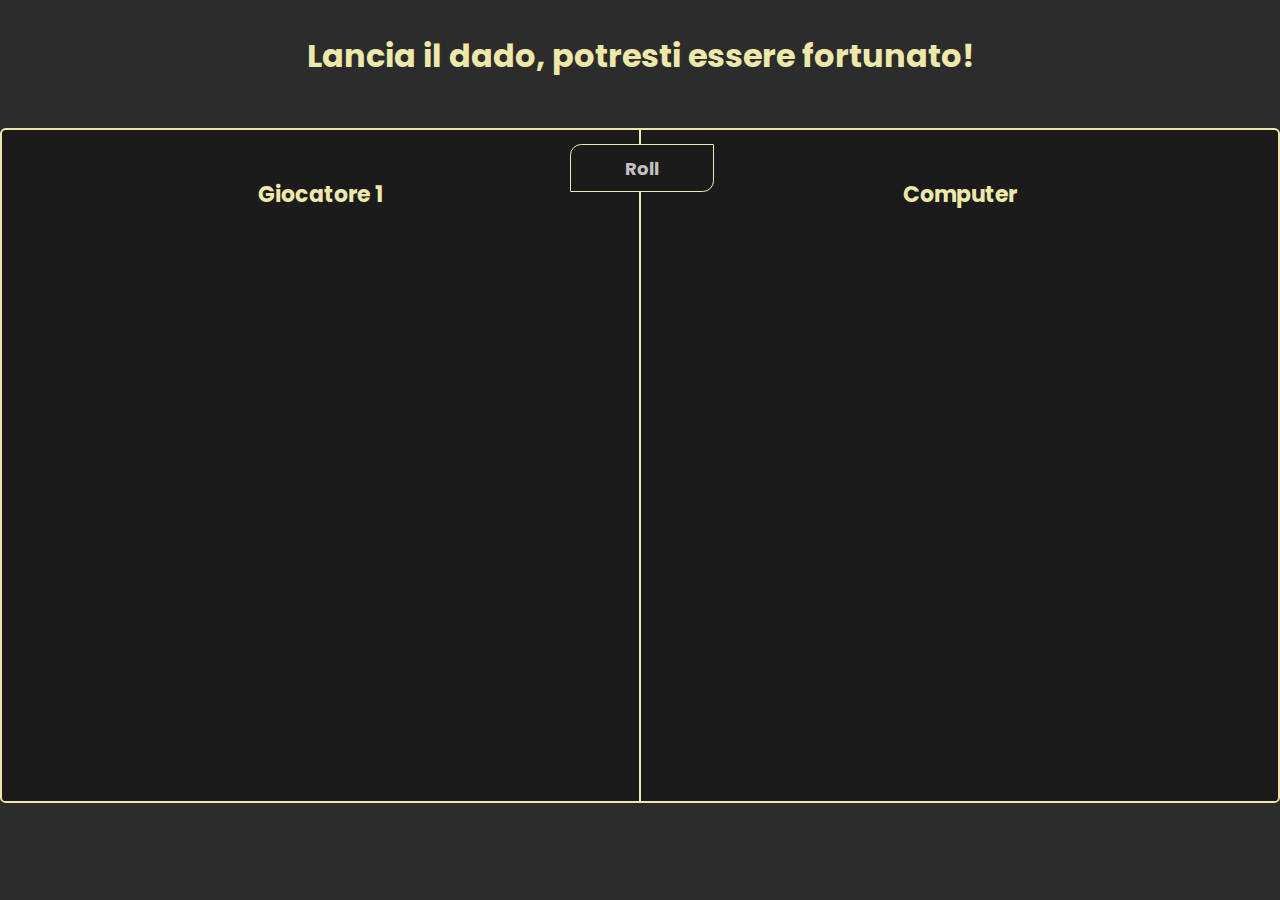
<file: es-dadi/index.html>
<!DOCTYPE html>
<html lang="en">

<head>
    <meta charset="UTF-8">
    <meta http-equiv="X-UA-Compatible" content="IE=edge">
    <meta name="viewport" content="width=device-width, initial-scale=1.0">
    <title>mail dadi</title>
    <link rel="stylesheet" href="./asset/style.css">
</head>

<body>

    <h1>Lancia il dado, potresti essere fortunato!</h1>
    <div class="game-area">
        <button class="btn" onclick="rollDice()">Roll</button>
        <div class="draw-score">
        </div>
        <div class="user">
            <h4>Giocatore 1</h4>
            <div class="number"><img /></div>
        </div>
        <div class="try_again"></div>
        <div class="computer">
            <h4>Computer</h4>
            <div class="number"><img /></div>
        </div>
    </div>

    <script src="./asset/main.js"></script>
</body>

</html>
</file>
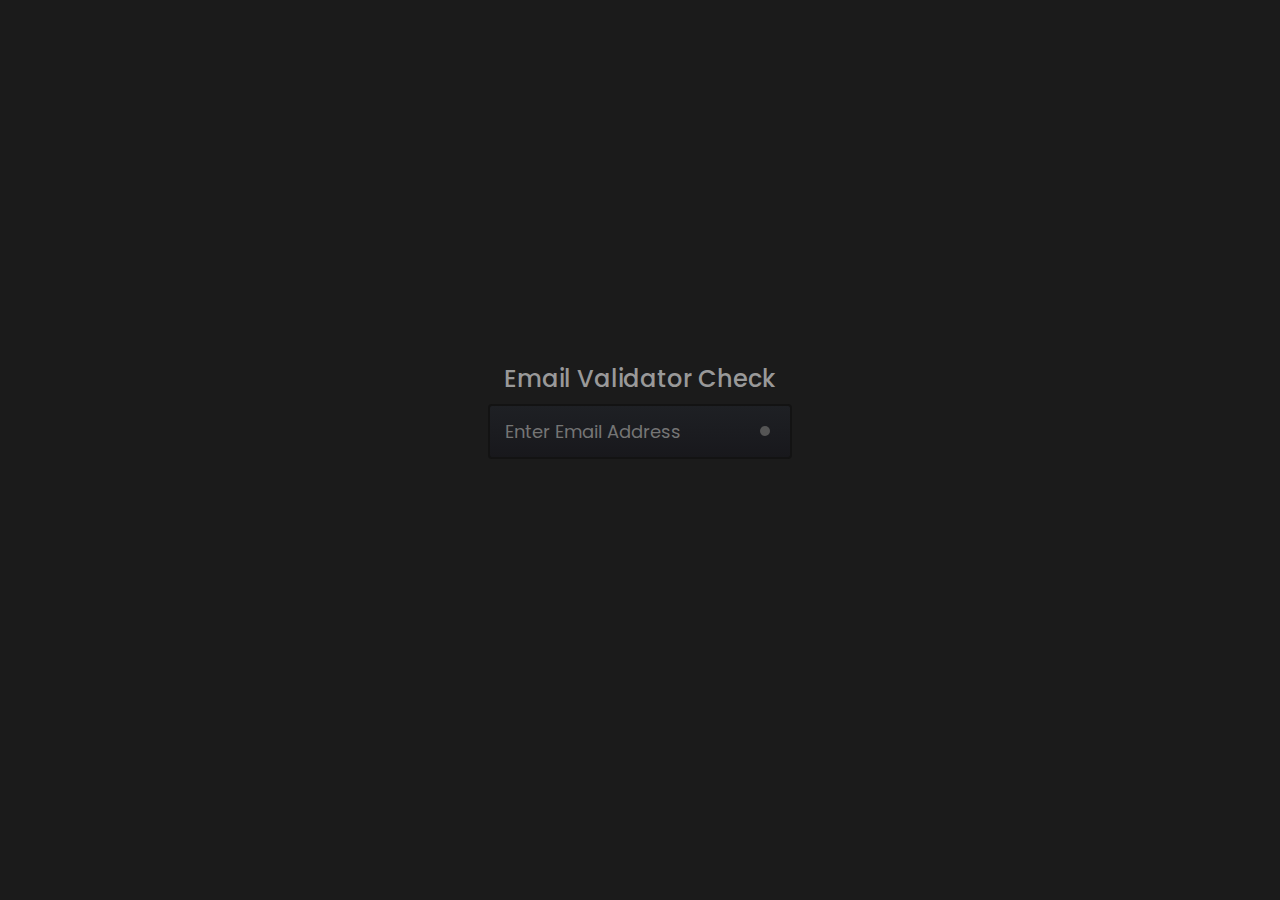
<file: es-email/index.html>
<!DOCTYPE html>
<html lang="en">
<head>
    <meta charset="UTF-8">
    <meta http-equiv="X-UA-Compatible" content="IE=edge">
    <meta name="viewport" content="width=device-width, initial-scale=1.0">
    <title>email form validator</title>
    <link rel="stylesheet" href="./asset/style.css">
</head>
<body>
    <div class="container">
        <h1>Email Validator Check</h1>
        <form id="form" action="#">
            <div class="inputBox">
                <input type="text" id="email" onkeyup="validate();" placeholder="Enter Email Address">
                <span class="indicator"></span>
            </div>
        </form>
        
    </div>
    
    <script src="./asset/main.js"></script>
</body>
</html>
</file>
<file: es-dadi/asset/style.css>
@import url("https://fonts.googleapis.com/css2?family=Poppins&display=swap");

* {
  padding: 0;
  margin: 0;
  box-sizing: border-box;
  font-family: "Poppins", sans-serif;
  transition: all 1s;
}

body {
  background-color: #2c2c2c;
  /* background-image: linear-gradient(to right, rgb(56, 230, 21), #fc466b); */
  color: palegoldenrod;
}

h1 {
  text-align: center;
  margin-top: 2rem;
}

.game-area {
  position: relative;
  max-width: 1300px;
  height: 75vh;
  margin: 3rem auto;
  background-color: #1b1b1b;
  display: flex;
  border-radius: 0.35rem;
}

.user {
  position: relative;
  width: 50%;
  height: 100%;
  border: 2.5px solid palegoldenrod;
    border-right: 1px solid palegoldenrod;
  border-top-left-radius: 0.35rem;
  border-bottom-left-radius: 0.35rem;
}

.computer {
  position: relative;
  width: 50%;
  height: 100%;
  border: 2.5px solid palegoldenrod;
    border-left: 1px solid palegoldenrod;
  border-top-right-radius: 0.35rem;
  border-bottom-right-radius: 0.35rem;
}

h4 {
  text-align: center;
  padding-top: 3rem;
  font-size: 22px;
}

img{
    width: 280px;
    transition: 2s;
}

.btn {
  position: absolute;
  top: 1rem;
  left: 44.5%;
  width: 9rem;
  height: 3rem;
  font-size: 18px;
  font-weight: bold;
  color: #c1c1c1;
  border: 1px solid palegoldenrod;
  background-color: #1b1b1b;
  border-top-left-radius: 0.7rem;
  border-bottom-right-radius: 0.7rem;
  cursor: pointer;
  z-index: 2;
  transition: 600ms;
  transition: border-radius 700ms;
}

.btn:hover{
 color: #1b1b1b;
 background-color: palegoldenrod;
 border-top-right-radius: 0.7rem;
 border-bottom-left-radius: 0.7rem;
 border-top-left-radius: 0;
 border-bottom-right-radius: 0;
}

.number{
  font-size: 150px;
  text-align: center;
  padding-top: 3.5rem;
}
</file>
<file: es-email/asset/style.css>
@import url("https://fonts.googleapis.com/css2?family=Poppins&display=swap");

* {
  padding: 0;
  margin: 0;
  box-sizing: border-box;
  font-family: "Poppins", sans-serif;
}

body {
  display: flex;
  justify-content: center;
  align-items: center;
  min-height: 100vh;
  background-color: #1b1b1b;
}

.container{
    margin-top: -5rem;
}

h1 {
  position: relative;
  font-size: 24px;
  color: #999;
  font-weight: 500;
  margin-bottom: 8px;
  text-align: center;
}

#form {
  position: relative;
  border: 2px solid #131313;
  background: linear-gradient(to bottom, #1e2024, #18181c);
  border-radius: 4px;
  overflow: hidden;
}

#form #email {
  width: 300px;
  outline: none;
  background-color: transparent;
  border: navajowhite;
  padding: 12px 15px;
  padding-right: 50px;
  color: #fff;
  font-size: 18px;
}

#form .indicator {
  position: absolute;
  top: 20px;
  right: 20px;
  width: 10px;
  height: 10px;
  background: #555;
  border-radius: 50%;
}

#form.valid .indicator {
  background-color: #0f0;
  box-shadow: 0 0 5px #0f0, 0 0 10px #0f0, 0 0 20px #0f0, 0 0 40px #0f0;
}

#form.invalid .indicator {
  background-color: #f00;
  box-shadow: 0 0 5px #f00, 0 0 10px #f00, 0 0 20px #f00, 0 0 40px #f00;
}
</file>
